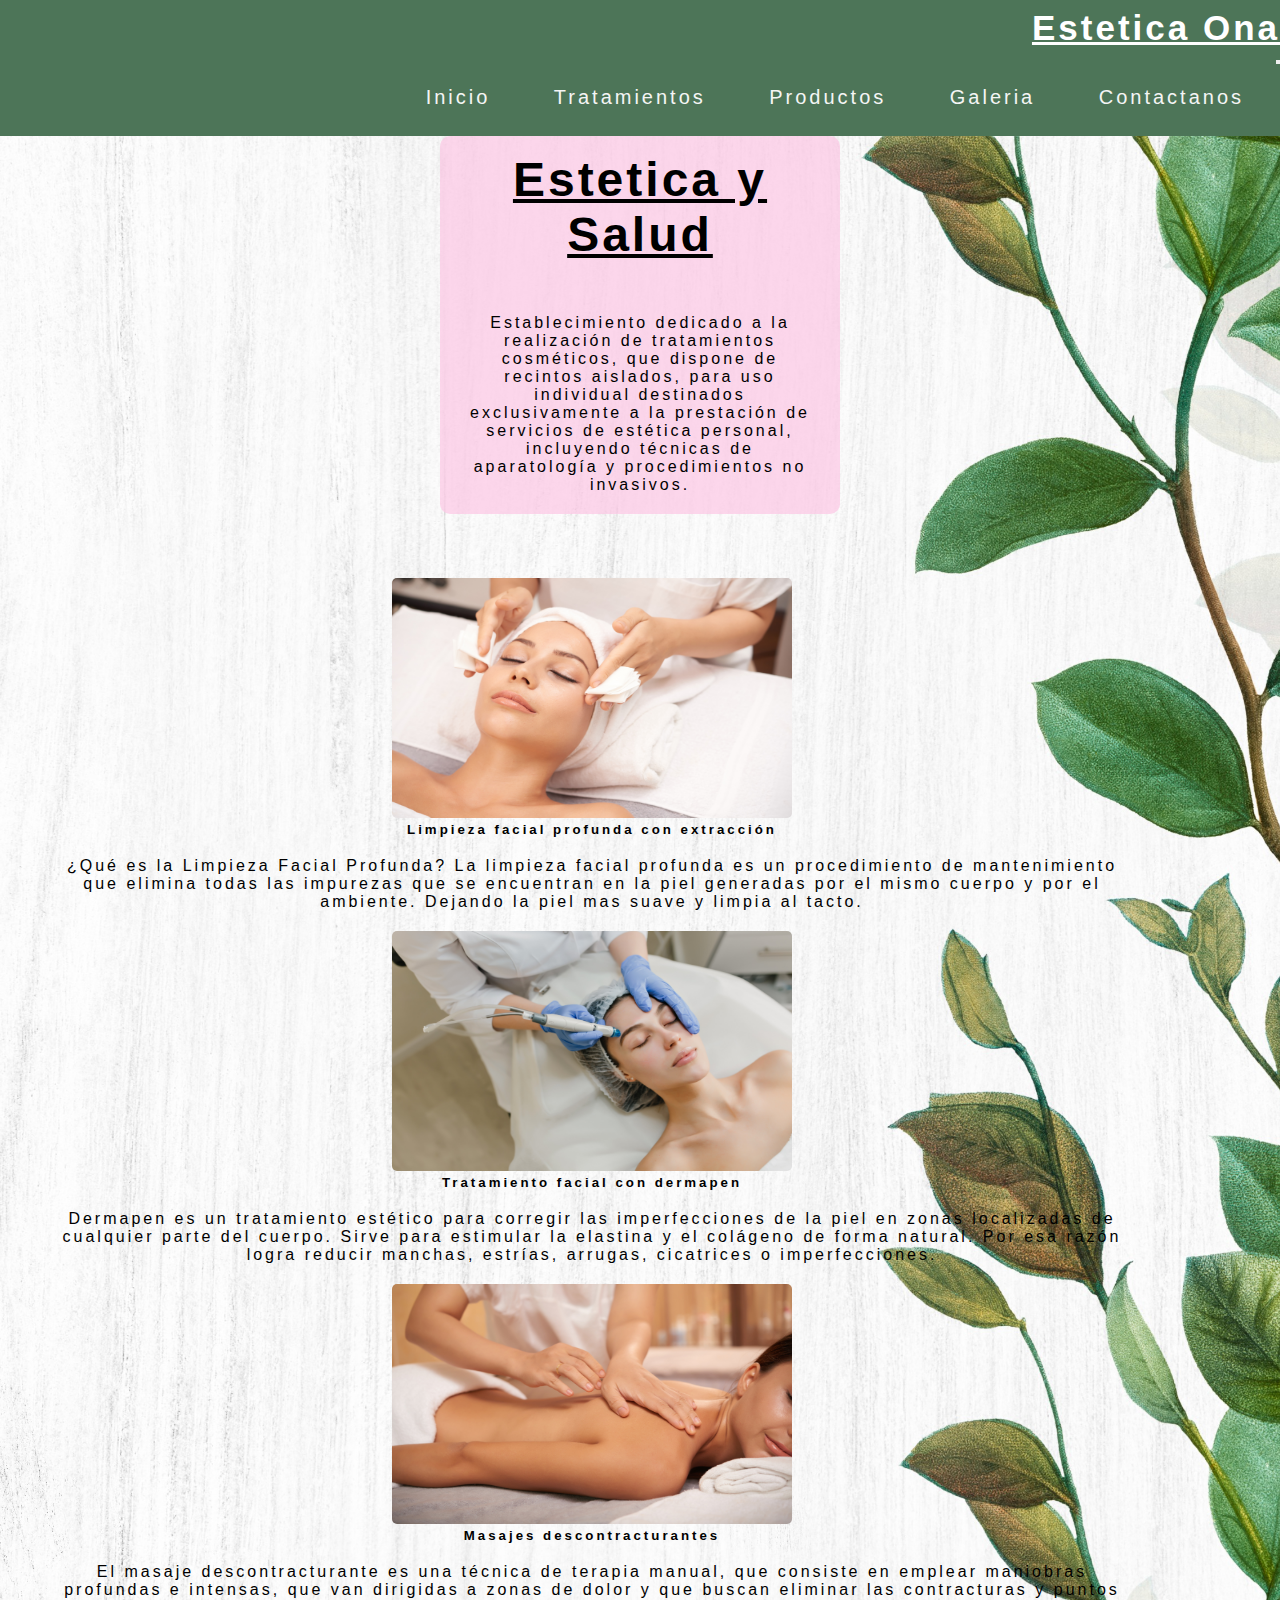
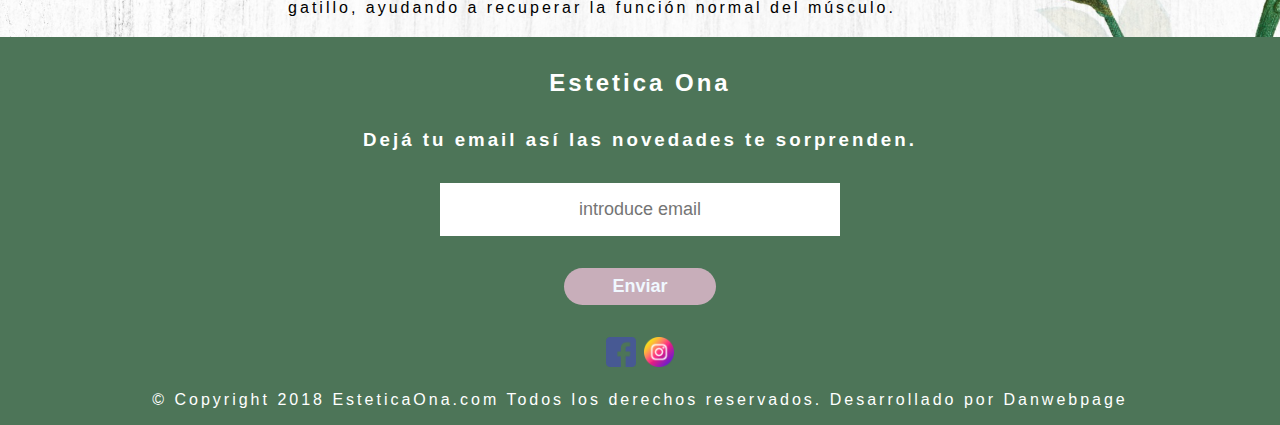
<file: PF-Actis-master/index.html>
<!DOCTYPE html>
<html lang="en">
  <head>
    <meta charset="UTF-8" />
    <meta http-equiv="X-UA-Compatible" content="IE=edge" />
    <meta name="viewport" content="width=device-width, initial-scale=1.0" />
    <meta name="description" content="Centro de estetica corporal y facial" />
    <meta
      name="keywords"
      content="estetica, tratamientos, belleza, aparatologia, belleza facial"
    />
    <link rel="preconnect" href="https://fonts.googleapis.com" />
    <link rel="preconnect" href="https://fonts.gstatic.com" crossorigin />
    <link rel="icon" href="./assets/pictures/icono/lotus.ico" />
    <title>Estetica Ona</title>
    <!--cdn bootstrap-->
    <link
      href="https://cdn.jsdelivr.net/npm/bootstrap@5.2.3/dist/css/bootstrap.min.css"
      rel="stylesheet"
      integrity="sha384-rbsA2VBKQhggwzxH7pPCaAqO46MgnOM80zW1RWuH61DGLwZJEdK2Kadq2F9CUG65"
      crossorigin="anonymous"
    />
    <!--fin cdn bootstrap-->
    <!--LINK CCS-->
    <link rel="stylesheet" href="./scss/main.css" />
    <!--fin link ccs-->
  </head>

  <body>
    <header>
      <!--Navbar-->
      <div>
        <nav class="navbar navbar-dark navbar-expand-lg navegacion">
          <div class="container-fluid">
            <div class="papa_logo">
              <div class="logo_principal">
                <a class="navbar-brand fonts-white" href="./index.html"
                  >Estetica Ona</a
                >
              </div>
            </div>
            <button
              class="navbar-toggler"
              type="button"
              data-bs-toggle="collapse"
              data-bs-target="#navbarSupportedContent"
              aria-controls="navbarSupportedContent"
              aria-expanded="false"
              aria-label="Toggle navigation"
            >
              <span class="navbar-toggler-icon"></span>
            </button>
            <div class="collapse navbar-collapse" id="navbarSupportedContent">
              <ul class="navbar-nav ms-auto mb-2 mb-lg-0">
                <li class="nav-item">
                  <a class="nav-link" aria-current="page" href="./index.html"
                    >Inicio</a
                  >
                </li>
                <li class="nav-item">
                  <a class="nav-link" href="./pages/tratamientos.html"
                    >Tratamientos</a
                  >
                </li>
                <li class="nav-item">
                  <a class="nav-link" href="./pages/productos.html"
                    >Productos</a
                  >
                </li>
                <li class="nav-item">
                  <a class="nav-link" href="./pages/galeria.html">Galeria</a>
                </li>
                <li class="nav-item">
                  <a class="nav-link" href="./pages/contactanos.html"
                    >Contactanos</a
                  >
                </li>
              </ul>
            </div>
          </div>
        </nav>
      </div>
      <!--Fin Navbar-->
    </header>
    <main>
      <section id="cuerpo">
        <!--Titulo section-->
        <div class="titulo">
          <h1>Estetica y Salud</h1>
          <p>
            Establecimiento dedicado a la realización de tratamientos
            cosméticos, que dispone de recintos aislados, para uso individual
            destinados exclusivamente a la prestación de servicios de estética
            personal, incluyendo técnicas de aparatología y procedimientos no
            invasivos.
          </p>
        </div>
        <!--Fin titulo section-->
        <div>
          <!--Contenedor cartas de inicio-->
          <div class="card-group">
            <div class="card imagenes">
              <img
                src="./assets/pictures/galeria/index1.jpg"
                class="card-img-top"
                alt="club del cafe"
              />
              <div class="card-body">
                <h5 class="card-title">
                  Limpieza facial profunda con extracción
                </h5>
                <p class="card-text">
                  ¿Qué es la Limpieza Facial Profunda? La limpieza facial
                  profunda es un procedimiento de mantenimiento que elimina
                  todas las impurezas que se encuentran en la piel generadas por
                  el mismo cuerpo y por el ambiente. Dejando la piel mas suave y
                  limpia al tacto.
                </p>
              </div>
            </div>
            <div class="card imagenes">
              <img
                src="./assets/pictures/galeria/index2.jpg"
                class="card-img-top"
                alt="feca feria"
              />
              <div class="card-body">
                <h5 class="card-title">Tratamiento facial con dermapen</h5>
                <p class="card-text">
                  Dermapen es un tratamiento estético para corregir las
                  imperfecciones de la piel en zonas localizadas de cualquier
                  parte del cuerpo. Sirve para estimular la elastina y el
                  colágeno de forma natural. Por esa razón logra reducir
                  manchas, estrías, arrugas, cicatrices o imperfecciones.
                </p>
              </div>
            </div>
            <div class="card imagenes">
              <img
                src="./assets/pictures/galeria/index3.jpg"
                class="card-img-top"
                alt="bean street libro"
              />
              <div class="card-body">
                <h5 class="card-title">Masajes descontracturantes</h5>
                <p class="card-text">
                  El masaje descontracturante es una técnica de terapia manual,
                  que consiste en emplear maniobras profundas e intensas, que
                  van dirigidas a zonas de dolor y que buscan eliminar las
                  contracturas y puntos gatillo, ayudando a recuperar la función
                  normal del músculo.
                </p>
              </div>
            </div>
          </div>
        </div>
        <!--Fin contenedor carta inicio-->
      </section>
    </main>
    <footer>
      <!--Titulo footer-->
      <h2>Estetica Ona</h2>
      <!--Fin titulo footer-->
      <!--Cuerpo footer-->
      <div class="pie_de_pagina">
        <div>
          <h3>Dejá tu email así las novedades te sorprenden. <br /></h3>
        </div>
        <div class="input">
          <label for="email">
            <input type="email" id="email" placeholder="introduce email" />
          </label>
        </div>
        <div class="send">
          <a href="">
            <button class="boton" type="submit">Enviar</button>
          </a>
        </div>
        <div>
          <!--Logos redes-->
          <div class="redes">
            <a href="https://www.facebook.com/" target="_blank">
              <img
                src="./assets/pictures/Redes/facebook.png"
                alt="Logo de Facebook"
              />
            </a>
            <a href="https://www.instagram.com/esteticaona/" target="_blank">
              <img
                src="./assets/pictures/Redes/instagram.png"
                alt="Logo de Instagram"
              />
            </a>
          </div>
          <!--Fin logos redes-->
          <p>
            © Copyright 2018 EsteticaOna.com Todos los derechos reservados.
            Desarrollado por Danwebpage
          </p>
        </div>
      </div>
      <!--Fin cuerpo footer-->
    </footer>

    <!--CDN BOOTSTRAP-->
    <script
      src="https://cdn.jsdelivr.net/npm/bootstrap@5.2.3/dist/js/bootstrap.bundle.min.js"
      integrity="sha384-kenU1KFdBIe4zVF0s0G1M5b4hcpxyD9F7jL+jjXkk+Q2h455rYXK/7HAuoJl+0I4"
      crossorigin="anonymous"
    ></script>
    <!--Fin CDN BOOSTRAP-->
  </body>
</html>
</file>
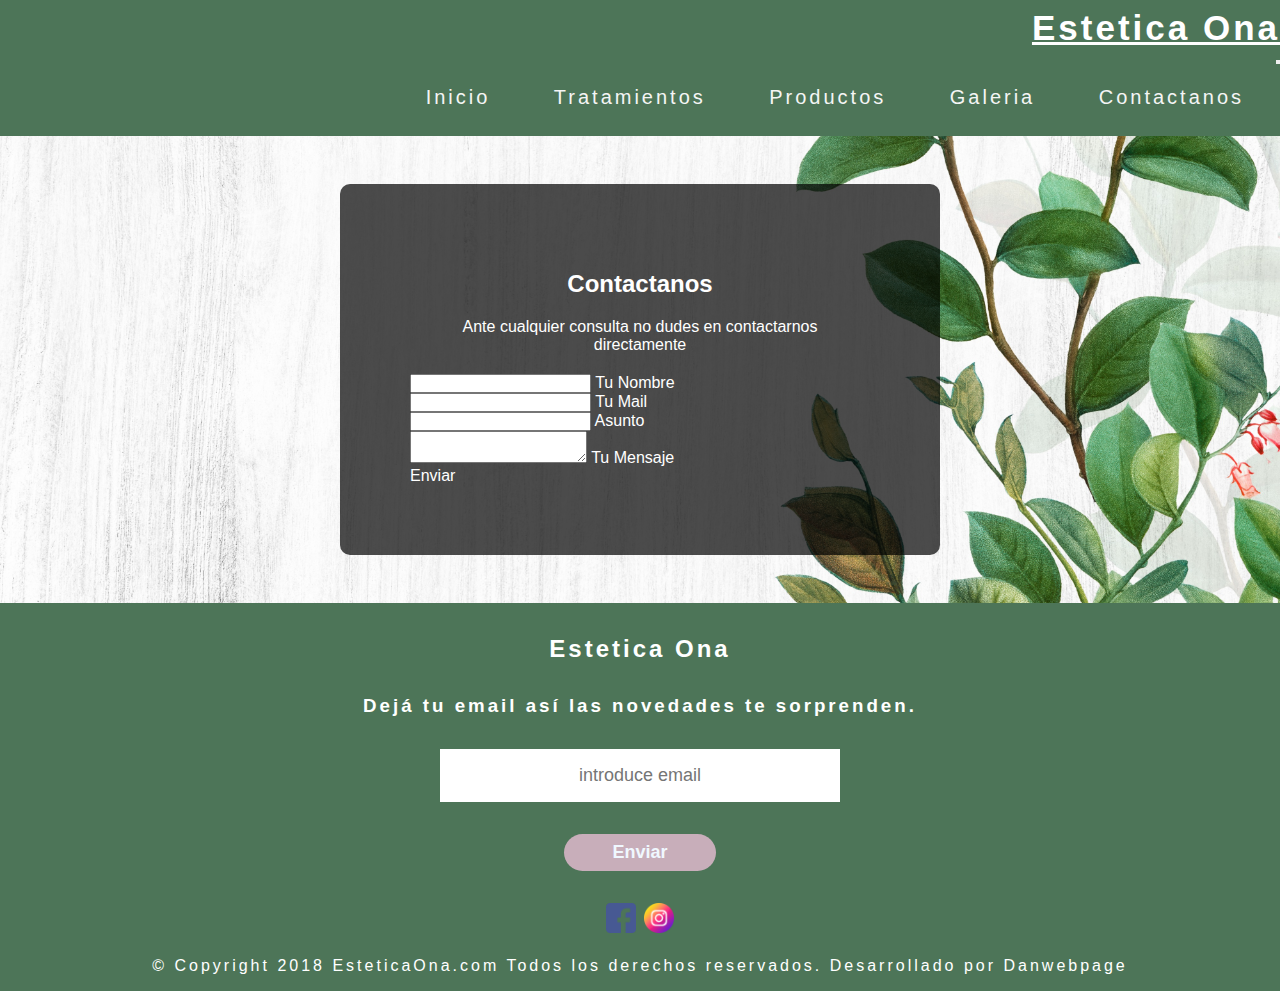
<file: PF-Actis-master/pages/contactanos.html>
<!DOCTYPE html>
<html lang="en">
  <head>
    <meta charset="UTF-8" />
    <meta http-equiv="X-UA-Compatible" content="IE=edge" />
    <meta name="viewport" content="width=device-width, initial-scale=1.0" />
    <meta name="description" content="Centro de estetica corporal y facial" />
    <meta
      name="keywords"
      content="estetica, tratamientos, belleza, aparatologia, belleza facial"
    />
    <link rel="icon" href="../assets/pictures/icono/lotus.ico" />
    <title>Contactanos</title>
    <!--cdn bootstrap-->
    <link
      href="https://cdn.jsdelivr.net/npm/bootstrap@5.2.3/dist/css/bootstrap.min.css"
      rel="stylesheet"
      integrity="sha384-rbsA2VBKQhggwzxH7pPCaAqO46MgnOM80zW1RWuH61DGLwZJEdK2Kadq2F9CUG65"
      crossorigin="anonymous"
    />
    <!--fin cdn bootstrap-->
    <!--Link ccs-->
    <link rel="stylesheet" href="../scss/main.css" />
    <!--fin link ccs-->
  </head>
  <body>
    <header>
      <!--Navbar-->
      <div>
        <nav class="navbar navbar-dark navbar-expand-lg navegacion">
          <div class="container-fluid">
            <div class="papa_logo">
              <div class="logo_principal">
                <a class="navbar-brand fonts-white" href="../index.html"
                  >Estetica Ona</a
                >
              </div>
            </div>
            <button
              class="navbar-toggler"
              type="button"
              data-bs-toggle="collapse"
              data-bs-target="#navbarSupportedContent"
              aria-controls="navbarSupportedContent"
              aria-expanded="false"
              aria-label="Toggle navigation"
            >
              <span class="navbar-toggler-icon"></span>
            </button>
            <div class="collapse navbar-collapse" id="navbarSupportedContent">
              <ul class="navbar-nav ms-auto mb-2 mb-lg-0">
                <li class="nav-item">
                  <a class="nav-link" aria-current="page" href="../index.html"
                    >Inicio</a
                  >
                </li>
                <li class="nav-item">
                  <a class="nav-link" href="./tratamientos.html">Tratamientos</a>
                </li>
                <li class="nav-item">
                  <a class="nav-link" href="./productos.html">Productos</a>
                </li>
                <li class="nav-item">
                  <a class="nav-link" href="./galeria.html">Galeria</a>
                </li>
                <li class="nav-item">
                  <a class="nav-link" href="./contactanos.html">Contactanos</a>
                </li>
              </ul>
            </div>
          </div>
        </nav>
      </div>
      <!--Fin Navbar-->
    </header>
    <main>
      <section>
        <!--Formularion contacto-->
        <div class="formulario-contacto">
          <!--Formulario-->
          <section class="contact justify-content-center">
            <!--Section heading-->
            <h2 class="h1-responsive font-weight-bold text-center my-4">
              Contactanos
            </h2>
            <!--Section description-->
            <p class="text-center w-responsive mx-auto mb-5">
              Ante cualquier consulta no dudes en contactarnos directamente
            </p>

            <div class="row">
              <!--Grid column-->
              <div class="col-mx-9 mb-md-0 mb-5">
                <form
                  id="contact-form"
                  name="contact-form"
                  action="mail.php"
                  method="POST"
                >
                  <!--Grid row-->
                  <div class="row">
                    <!--Grid column-->
                    <div class="col-md-6">
                      <div class="md-form mb-0">
                        <input
                          type="text"
                          id="name"
                          name="name"
                          class="form-control"
                        />
                        <label for="name" class="">Tu Nombre</label>
                      </div>
                    </div>
                    <!--Grid column-->

                    <!--Grid column-->
                    <div class="col-md-6">
                      <div class="md-form mb-0">
                        <input
                          type="text"
                          id="email"
                          name="email"
                          class="form-control"
                        />
                        <label for="email" class="">Tu Mail</label>
                      </div>
                    </div>
                    <!--Grid column-->
                  </div>
                  <!--Grid row-->

                  <!--Grid row-->
                  <div class="row">
                    <div class="col-md-12">
                      <div class="md-form mb-0">
                        <input
                          type="text"
                          id="subject"
                          name="subject"
                          class="form-control"
                        />
                        <label for="subject" class="">Asunto</label>
                      </div>
                    </div>
                  </div>
                  <!--Grid row-->

                  <!--Grid row-->
                  <div class="row">
                    <!--Grid column-->
                    <div class="col-md-12">
                      <div class="md-form">
                        <textarea
                          type="text"
                          id="message"
                          name="message"
                          rows="2"
                          class="form-control md-textarea"
                        ></textarea>
                        <label for="message">Tu Mensaje</label>
                      </div>
                    </div>
                  </div>
                  <!--Grid row-->
                </form>

                <div class="text-center text-md-left">
                  <a
                    class="btn btn-primary"
                    onclick="document.getElementById('contact-form').submit();"
                    >Enviar</a
                  >
                </div>
                <div class="status"></div>
              </div>
              <!--Grid column-->
            </div>
          </section>
          <!--Section: Contact v.2-->
        </div>
        <!--Fin formulario contacto-->
      </section>
    </main>
    <footer>
      <!--Titulo footer-->
      <h2>Estetica Ona</h2>
      <!--Fin titulo footer-->
      <!--Cuerpo footer-->
      <div class="pie_de_pagina">
        <div>
          <h3>
            Dejá tu email así las novedades te sorprenden. <br />
          </h3>
        </div>
        <div class="input">
          <label for="email">
            <input type="email" id="email" placeholder="introduce email" />
          </label>
        </div>
        <div class="send">
          <a href="">
            <button class="boton" type="submit">Enviar</button>
          </a>
        </div>
        <div>
          <div>
            <!--Logos redes-->
            <div class="redes">
              <a href="https://www.facebook.com/" target="_blank">
                <img
                  src="../assets/pictures/Redes/facebook.png"
                  alt="Logo de Facebook"
                />
              </a>
              <a href="https://www.instagram.com/esteticaona/" target="_blank">
                <img
                  src="../assets/pictures/Redes/instagram.png"
                  alt="Logo de Instagram"
                />
              </a>
            </div>
            <!--Fin logos redes-->
            <p>
              © Copyright 2018 EsteticaOna.com Todos los derechos reservados.
            Desarrollado por Danwebpage
            </p>
          </div>
        </div>
      </div>
      <!--Fin cuerpo footer-->
    </footer>
    <!--Script bootstrap-->
    <script
      src="https://cdn.jsdelivr.net/npm/bootstrap@5.2.3/dist/js/bootstrap.bundle.min.js"
      integrity="sha384-kenU1KFdBIe4zVF0s0G1M5b4hcpxyD9F7jL+jjXkk+Q2h455rYXK/7HAuoJl+0I4"
      crossorigin="anonymous"
    ></script>
    <!--Fin CDN BOOSTRAP-->
  </body>
</html>
</file>
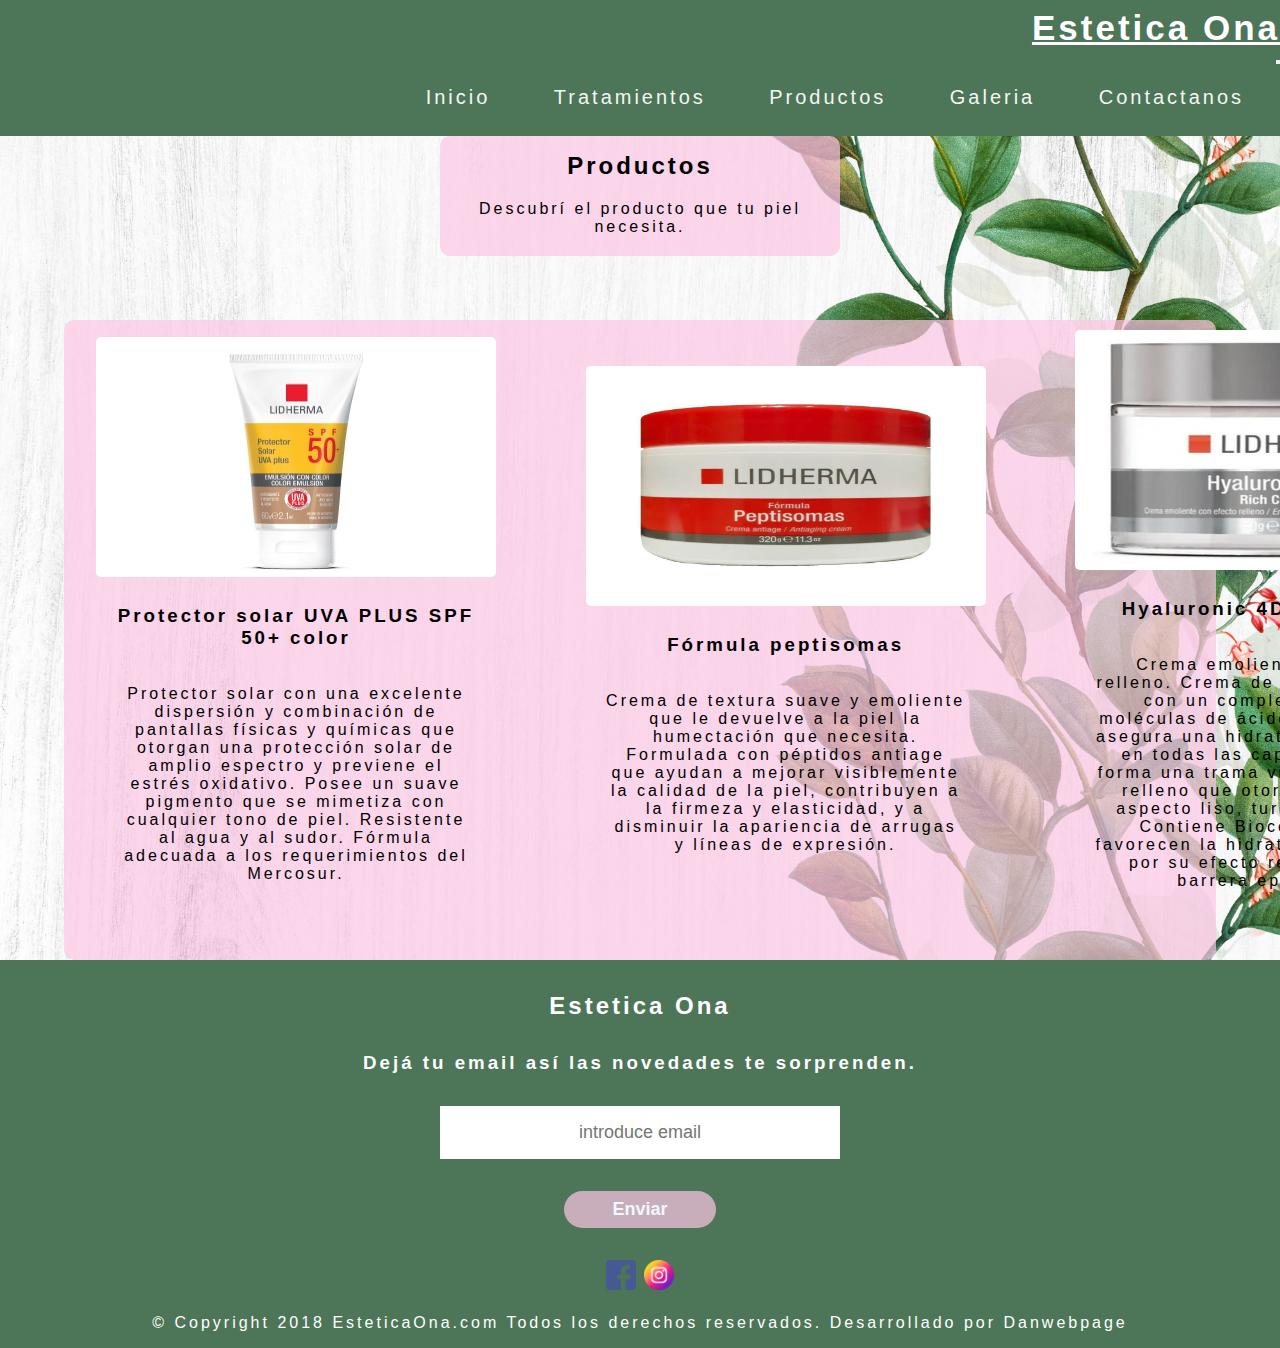
<file: PF-Actis-master/pages/productos.html>
<!DOCTYPE html>
<html lang="en">
  <head>
    <meta charset="UTF-8" />
    <meta http-equiv="X-UA-Compatible" content="IE=edge" />
    <meta name="viewport" content="width=device-width, initial-scale=1.0" />
    <meta name="description" content="Centro de estetica corporal y facial" />
    <meta
      name="keywords"
      content="estetica, tratamientos, belleza, aparatologia, belleza facial"
    />
    <link rel="icon" href="../assets/pictures/icono/lotus.ico" />
    <title>Productos</title>
    <!--cdn bootstrap-->
    <link
      href="https://cdn.jsdelivr.net/npm/bootstrap@5.2.3/dist/css/bootstrap.min.css"
      rel="stylesheet"
      integrity="sha384-rbsA2VBKQhggwzxH7pPCaAqO46MgnOM80zW1RWuH61DGLwZJEdK2Kadq2F9CUG65"
      crossorigin="anonymous"
    />
    <!--fin cdn bootstrap-->
    <!--Link ccs-->
    <link rel="stylesheet" href="../scss/main.css" />
    <!--fin link ccs-->
  </head>
  <body>
    <header>
      <!--Navbar-->
      <div>
        <nav class="navbar navbar-dark navbar-expand-lg navegacion">
          <div class="container-fluid">
            <div class="papa_logo">
              <div class="logo_principal">
                <a class="navbar-brand fonts-white" href="../index.html"
                  >Estetica Ona</a
                >
              </div>
            </div>
            <button
              class="navbar-toggler"
              type="button"
              data-bs-toggle="collapse"
              data-bs-target="#navbarSupportedContent"
              aria-controls="navbarSupportedContent"
              aria-expanded="false"
              aria-label="Toggle navigation"
            >
              <span class="navbar-toggler-icon"></span>
            </button>
            <div class="collapse navbar-collapse" id="navbarSupportedContent">
              <ul class="navbar-nav ms-auto mb-2 mb-lg-0">
                <li class="nav-item">
                  <a class="nav-link" aria-current="page" href="../index.html"
                    >Inicio</a
                  >
                </li>
                <li class="nav-item">
                  <a class="nav-link" href="./tratamientos.html">Tratamientos</a>
                </li>
                <li class="nav-item">
                  <a class="nav-link" href="./productos.html">Productos</a>
                </li>
                <li class="nav-item">
                  <a class="nav-link" href="./galeria.html">Galeria</a>
                </li>
                <li class="nav-item">
                  <a class="nav-link" href="./contactanos.html">Contactanos</a>
                </li>
              </ul>
            </div>
          </div>
        </nav>
      </div>
      <!--Fin Navbar-->
    </header>

    <main>
      <section id="cuerpo">
        <div class="titulo">
          <h2>Productos</h2>
          <p>Descubrí el producto que tu piel necesita.</p>
        </div>
        <div class="contenedor_imagenes">
          <div class="imagenes">
            <img
              src="../assets/pictures/galeria/protector solar con color.jpg"
              alt=""
            />
            <h3>Protector solar UVA PLUS SPF 50+ color</h3>
            <p>
              Protector solar con una excelente dispersión y combinación de
              pantallas físicas y químicas que otorgan una protección solar de
              amplio espectro y previene el estrés oxidativo. Posee un suave
              pigmento que se mimetiza con cualquier tono de piel. Resistente al
              agua y al sudor. Fórmula adecuada a los requerimientos del
              Mercosur.
            </p>
          </div>
          <div class="imagenes">
            <img src="../assets/pictures/galeria/crema peptisomas.jpg" alt="" />
            <h3>Fórmula peptisomas</h3>
            <p>
              Crema de textura suave y emoliente que le devuelve a la piel la
              humectación que necesita. Formulada con péptidos antiage que
              ayudan a mejorar visiblemente la calidad de la piel, contribuyen a
              la firmeza y elasticidad, y a disminuir la apariencia de arrugas y
              líneas de expresión.
            </p>
          </div>
          <div class="imagenes">
            <img
              src="../assets/pictures/galeria/crema hialuronico.jpg"
              alt=""
            />
            <h3>Hyaluronic 4D Rich Cream</h3>
            <p>
              Crema emoliente con efecto relleno. Crema de suave emoliencia con
              un complejo de cuatro moléculas de ácido hialurónico que asegura
              una hidratación prolongada en todas las capas de la piel y forma
              una trama viscoelástica símil relleno que otorga al rostro un
              aspecto liso, turgente y juvenil. Contiene Bioceramidas que
              favorecen la hidratación prolongada por su efecto reparador de la
              barrera epicutánea.
            </p>
          </div>
        </div>
      </section>
    </main>
    <footer>
      <!--Titulo footer-->
      <h2>Estetica Ona</h2>
      <!--Fin titulo footer-->
      <!--Cuerpo footer-->
      <div class="pie_de_pagina">
        <div>
          <h3>
            Dejá tu email así las novedades te sorprenden. <br />
          </h3>
        </div>
        <div class="input">
          <label for="email">
            <input type="email" id="email" placeholder="introduce email" />
          </label>
        </div>
        <div class="send">
          <a href="">
            <button class="boton" type="submit">Enviar</button>
          </a>
        </div>
        <div>
          <div>
            <!--Logos redes-->
            <div class="redes">
              <a href="https://www.facebook.com/" target="_blank">
                <img
                  src="../assets/pictures/Redes/facebook.png"
                  alt="Logo de Facebook"
                />
              </a>
              <a href="https://www.instagram.com/esteticaona/" target="_blank">
                <img
                  src="../assets/pictures/Redes/instagram.png"
                  alt="Logo de Instagram"
                />
              </a>
            </div>
            <!--Fin logos redes-->
            <p>
              © Copyright 2018 EsteticaOna.com Todos los derechos reservados.
            Desarrollado por Danwebpage
            </p>
          </div>
        </div>
      </div>
      <!--Fin cuerpo footer-->
    </footer>
    <!--Script bootstrap-->
    <script
      src="https://cdn.jsdelivr.net/npm/bootstrap@5.2.3/dist/js/bootstrap.bundle.min.js"
      integrity="sha384-kenU1KFdBIe4zVF0s0G1M5b4hcpxyD9F7jL+jjXkk+Q2h455rYXK/7HAuoJl+0I4"
      crossorigin="anonymous"
    ></script>
    <!--Fin CDN BOOSTRAP-->
  </body>
</html>
</file>
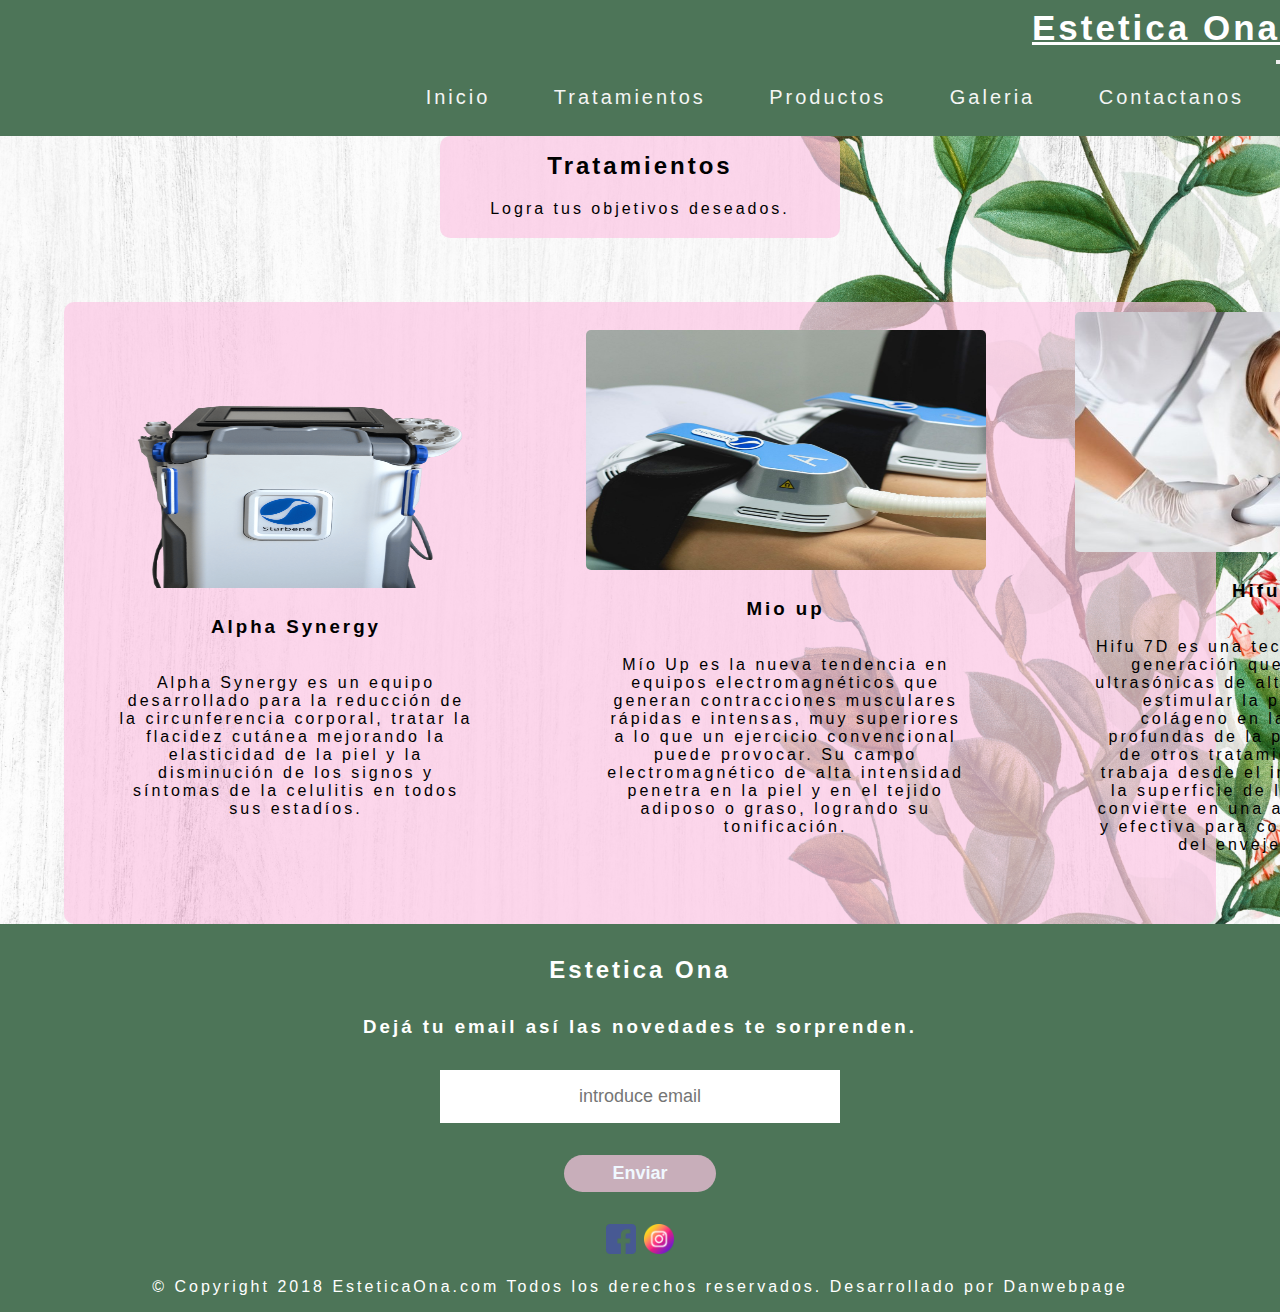
<file: PF-Actis-master/pages/tratamientos.html>
<!DOCTYPE html>
<html lang="en">
  <head>
    <meta charset="UTF-8" />
    <meta http-equiv="X-UA-Compatible" content="IE=edge" />
    <meta name="viewport" content="width=device-width, initial-scale=1.0" />
    <meta name="description" content="Centro de estetica corporal y facial" />
    <meta
      name="keywords"
      content="estetica, tratamientos, belleza, aparatologia, belleza facial"
    />
    <link rel="icon" href="../assets/pictures/icono/lotus.ico" />
    <title>Tratamientos</title>
    <!--cdn bootstrap-->
    <link
      href="https://cdn.jsdelivr.net/npm/bootstrap@5.2.3/dist/css/bootstrap.min.css"
      rel="stylesheet"
      integrity="sha384-rbsA2VBKQhggwzxH7pPCaAqO46MgnOM80zW1RWuH61DGLwZJEdK2Kadq2F9CUG65"
      crossorigin="anonymous"
    />
    <!--fin cdn bootstrap-->
    <!--link ccs-->
    <link rel="stylesheet" href="../scss/main.css" />
    <!--fin link ccs-->
  </head>
  <body>
    <header>
      <!--Navbar-->
      <div>
        <nav class="navbar navbar-dark navbar-expand-lg navegacion">
          <div class="container-fluid">
            <div class="papa_logo">
              <div class="logo_principal">
                <a class="navbar-brand fonts-white" href="../index.html"
                  >Estetica Ona</a
                >
              </div>
            </div>
            <button
              class="navbar-toggler"
              type="button"
              data-bs-toggle="collapse"
              data-bs-target="#navbarSupportedContent"
              aria-controls="navbarSupportedContent"
              aria-expanded="false"
              aria-label="Toggle navigation"
            >
              <span class="navbar-toggler-icon"></span>
            </button>
            <div class="collapse navbar-collapse" id="navbarSupportedContent">
              <ul class="navbar-nav ms-auto mb-2 mb-lg-0">
                <li class="nav-item">
                  <a class="nav-link" aria-current="page" href="../index.html"
                    >Inicio</a
                  >
                </li>
                <li class="nav-item">
                  <a class="nav-link" href="./tratamientos.html">Tratamientos</a>
                </li>
                <li class="nav-item">
                  <a class="nav-link" href="./productos.html">Productos</a>
                </li>
                <li class="nav-item">
                  <a class="nav-link" href="./galeria.html">Galeria</a>
                </li>
                <li class="nav-item">
                  <a class="nav-link" href="./contactanos.html">Contactanos</a>
                </li>
              </ul>
            </div>
          </div>
        </nav>
      </div>
      <!--Fin Navbar-->
    </header>
    <main>
      <section id="cuerpo">
        <div class="titulo">
          <h2>Tratamientos</h2>
          <p>Logra tus objetivos deseados.</p>
        </div>
        <div class="contenedor_imagenes">
          <div class="imagenes">
            <img
              src="../assets/pictures/galeria/alpha_quad_frente.png"
              alt=""
            />
            <h3>Alpha Synergy</h3>
            <p>
              Alpha Synergy es un equipo desarrollado para la reducción de la
              circunferencia corporal, tratar la flacidez cutánea mejorando la
              elasticidad de la piel y la disminución de los signos y síntomas
              de la celulitis en todos sus estadíos.
            </p>
          </div>
          <div class="imagenes">
            <img src="../assets/pictures/galeria/mio up.jpg" alt="" />
            <h3>Mio up</h3>
            <p>
              Mío Up es la nueva tendencia en equipos electromagnéticos que
              generan contracciones musculares rápidas e intensas, muy
              superiores a lo que un ejercicio convencional puede provocar. Su
              campo electromagnético de alta intensidad penetra en la piel y en
              el tejido adiposo o graso, logrando su tonificación.
            </p>
          </div>
          <div class="imagenes">
            <img src="../assets/pictures/galeria/hifu 7d.jpg" alt="" />
            <h3>Hifu 7D</h3>
            <p>
              Hifu 7D es una tecnología de última generación que utiliza ondas
              ultrasónicas de alta intensidad para estimular la producción de
              colágeno en las capas más profundas de la piel. A diferencia de
              otros tratamientos, HIFU 7D trabaja desde el interior, sin dañar
              la superficie de la piel, lo que lo convierte en una alternativa
              segura y efectiva para combatir los signos del envejecimiento.
            </p>
          </div>
        </div>
      </section>
    </main>
    <footer>
      <!--Titulo footer-->
      <h2>Estetica Ona</h2>
      <!--Fin titulo footer-->
      <!--Cuerpo footer-->
      <div class="pie_de_pagina">
        <div>
          <h3>
            Dejá tu email así las novedades te sorprenden. <br />
          </h3>
        </div>
        <div class="input">
          <label for="email">
            <input type="email" id="email" placeholder="introduce email" />
          </label>
        </div>
        <div class="send">
          <a href="">
            <button class="boton" type="submit">Enviar</button>
          </a>
        </div>
        <div>
          <div>
            <!--Logos redes-->
            <div class="redes">
              <a href="https://www.facebook.com/" target="_blank">
                <img
                  src="../assets/pictures/Redes/facebook.png"
                  alt="Logo de Facebook"
                />
              </a>
              <a href="https://www.instagram.com/esteticaona/" target="_blank">
                <img
                  src="../assets/pictures/Redes/instagram.png"
                  alt="Logo de Instagram"
                />
              </a>
            </div>
            <!--Fin logos redes-->
            <p>
              © Copyright 2018 EsteticaOna.com Todos los derechos reservados.
            Desarrollado por Danwebpage
            </p>
          </div>
        </div>
      </div>
      <!--Fin cuerpo footer-->
    </footer>

    <!--Script bootstrap-->
    <script
      src="https://cdn.jsdelivr.net/npm/bootstrap@5.2.3/dist/js/bootstrap.bundle.min.js"
      integrity="sha384-kenU1KFdBIe4zVF0s0G1M5b4hcpxyD9F7jL+jjXkk+Q2h455rYXK/7HAuoJl+0I4"
      crossorigin="anonymous"
    ></script>
    <!--Fin CDN BOOSTRAP-->
  </body>
</html>
</file>
<file: PF-Actis-master/scss/main.css>
/*resets*/
* {
  margin: 0;
  padding: 0;
  box-sizing: border-box;
}

/*components*/
html {
  font-family: "Trebuchet MS", "Lucida Sans Unicode", "Lucida Grande", "Lucida Sans", Arial, sans-serif;
  letter-spacing: 3px;
  font-weight: 200;
}

body {
  padding: 0;
}

section {
  background-image: url(../assets/pictures/section/fondo-textura-madera-blanco-floral.jpg);
  background-position: center;
  background-size: cover;
  
}


.pie_de_pagina {
  text-align: center;
  color: white;
  background-color: rgba(2, 59, 17, 0.7);
}


footer h2 {
  color: white;
  padding: 2rem;
  margin: auto;
  background-color: rgba(2, 59, 17, 0.7);
}
footer p {
  padding-bottom: 1rem;
}
footer .redes a {
  text-decoration: none;
}
footer .redes img {
  width: 30px;
}

.input label input {
  color: rgb(26, 170, 170);
  width: 400px;
  text-align: center;
  padding: 1rem;
  font-size: 18px;
  margin: 2rem;
  border-style: none;
}

.boton:hover {
  transform: scale(1.2);
}

.send {
  margin-bottom: 1rem;
}

.boton {
  margin-bottom: 1rem;
  padding: 0.5rem 3rem;
  font-size: 18px;
  font-weight: bold;
  color: aliceblue;
  background-color: rgba(252, 198, 228, 0.7);
  border-style: none;
  border-radius: 999px;
  transition: 300ms;
}

.contact {
  background-image: none;
  background-color: rgba(0, 0, 0, 0.7);
  color: white;
  padding: 70px;
  width: 600px;
  margin: auto;
  border-radius: 10px;
  letter-spacing: 0px;
}

.formulario-contacto {
  padding: 3rem;
}

.card {
  height: auto;
  min-width: 15rem;
}

.card-group {
  width: 90%;
  margin-bottom: 0rem;
}

.contenedor_imagenes {
  border-radius: 10px;
  background-color: rgba(252, 198, 228, 0.7);
  display: flex;
  align-items: center;
  width: 90%;
  padding-top: 10px;
  padding-bottom: 50px;
  margin: auto;
  padding: center;
  column-gap: 5%;
  text-align: center;
  margin-top: 1rem;
}
.imagenes img {
  border-radius: 5px;
  width: 25rem;
  height: 15rem;
}

.imagenes {
  text-align: center;
  margin: auto;
  align-items: center;
  padding-left: 2rem;
}

.imagenes h3 {
  margin-top: 1.5rem;
  margin-bottom: 1rem;
}


.carousel {
  width: 560px;
  margin-bottom: 2rem;
}




.navegacion {
  padding-top: 7.5px;
  padding-bottom: 7.5px;
  background-color: rgba(2, 59, 17, 0.7);
  text-align: right;
  align-items: flex-end;
  list-style: none;
  margin: auto;
}
.navegacion li a {
  transition: all 0.3s;
  border-radius: 10px;
  text-decoration: none;
  color: whitesmoke;
  padding: 20px;
  display: block;
  font-weight: normal;
}
.navegacion li {
  margin-right: 1rem;
  display: inline-block;
  text-align: center;
  font-size: 20px;
}
.navegacion li a:hover {
  color: rgba(252, 198, 228, 0.7);
  transform: scale(1.05);
}

.fonts-white {
  font-weight: bold;
  color: white;
  font-size: 35px;
  transition: all 0.5s;
  margin-left: 2rem;
}

.fonts-white:hover {
  color: rgba(252, 198, 228, 0.7);
}

h2 {
  align-items: center;
  text-align: center;
  padding-top: 1rem;
}

h3 {
  text-align: center;
  align-items: center;
}

p {
  text-align: center;
  margin-bottom: 0;
  padding: 20px;
}

.blog {
  margin: auto;
  background-color: rgba(0, 0, 0, 0.5);
  justify-content: center;
  width: 800px;
  line-height: 2rem;
  letter-spacing: 2px;
  color: white;
}

.titulo {
  border-radius: 10px;
  background-color: rgba(252, 198, 228, 0.7);
  width: 90%;
  max-width: 400px;
  color: black;
  margin: auto;
}



.titulo h1 {
  margin-bottom: 2rem;
  font-size: 3rem;
  text-decoration: underline;
}
.titulo h1 {
  align-items: center;
  text-align: center;
  padding-top: 1rem;
}
.titulo p {
  margin-bottom: 4rem;
}

.titulo-blog {
  border-radius: 10px;
  background-color: rgba(201, 178, 152, 0.4);
  width: 90%;
  max-width: 400px;
  color: black;
  margin: auto;
}
.titulo-blog h4 {
  background-color: rgba(201, 178, 152, 0.4);
  padding-top: 2rem;
  font-size: 25px;
  color: black;
  text-align: center;
  font-weight: bold;
  font-size: xx-large;
}

.subtitulo h4 {
  margin: auto;
  text-align: center;
  padding: 2rem;
  font-size: 40px;
  font-weight: bold;
}

.video_container {
  margin: auto;
  margin-bottom: 2rem;
  border-radius: 10px;
  display: flex;
  flex-wrap: wrap;
  padding-top: 10px;
  text-align: center;
  justify-content: space-around;
  width: 95%;
}
.video_container .video {
  width: 500px;
  min-width: 300px;
}
.video_container .video iframe {
  text-align: center;
  width: 100%;
  aspect-ratio: 2/1.5;
}

/*views*/
@media (min-width: 320px) and (max-width: 900px) {
  .fonts-white {
    margin: 0;
    font-size: 20px;
  }

  .contenedor_imagenes {
    padding: 5px 10px;
    width: 100%;
    margin: auto;
    border-radius: 10px;
    letter-spacing: 0px;
  }

  .contact {
    padding: 5px 10px;
    width: 100%;
    margin: auto;
    border-radius: 10px;
    letter-spacing: 0px;
  }
  .contact p {
    padding: 0;
  }
  .input label input {
    width: 250px;
    font-size: 14px;
  }
  .blog {
    margin: auto;
    width: 100%;
    line-height: 1.2rem;
    margin-left: 0%;
    font-size: 14px;
  }
  .titulo-blog {
    font-weight: bold;
    font-size: 25px;
  }
}/*# sourceMappingURL=main.css.map */
</file>
